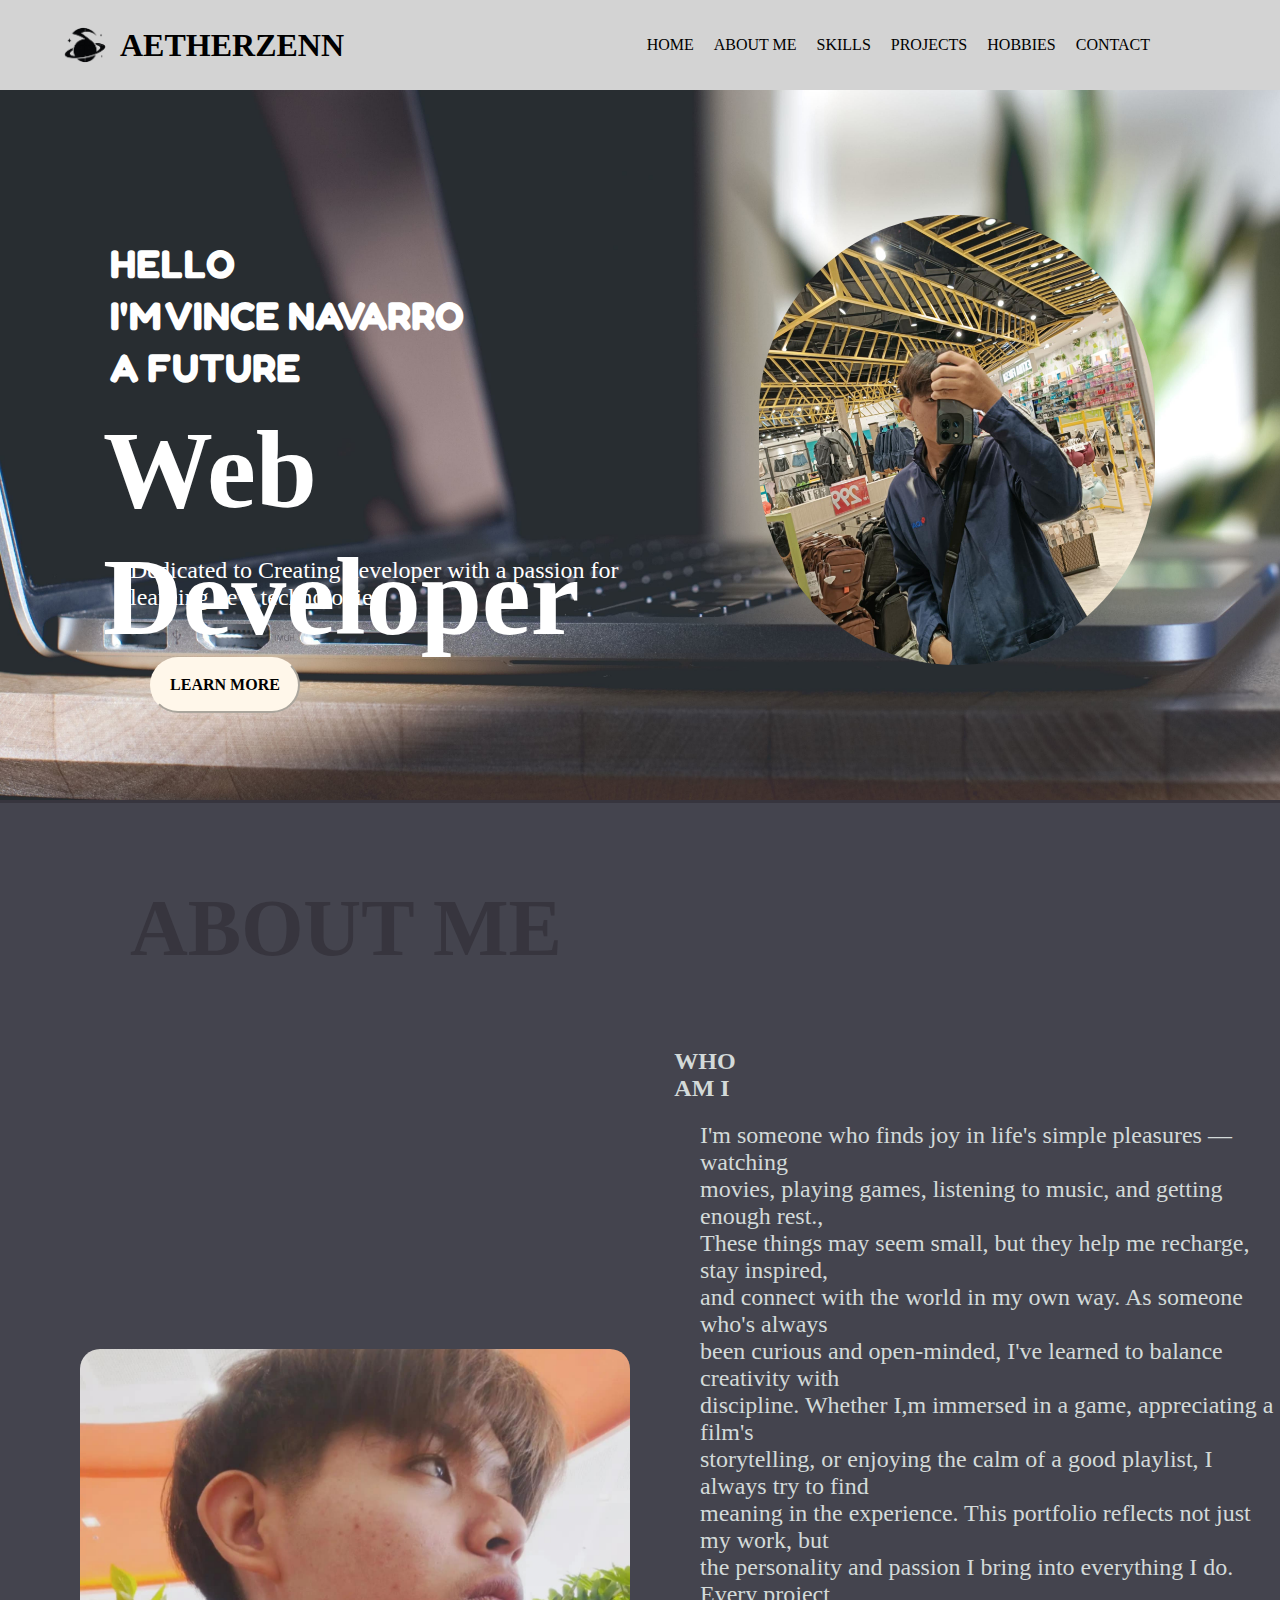
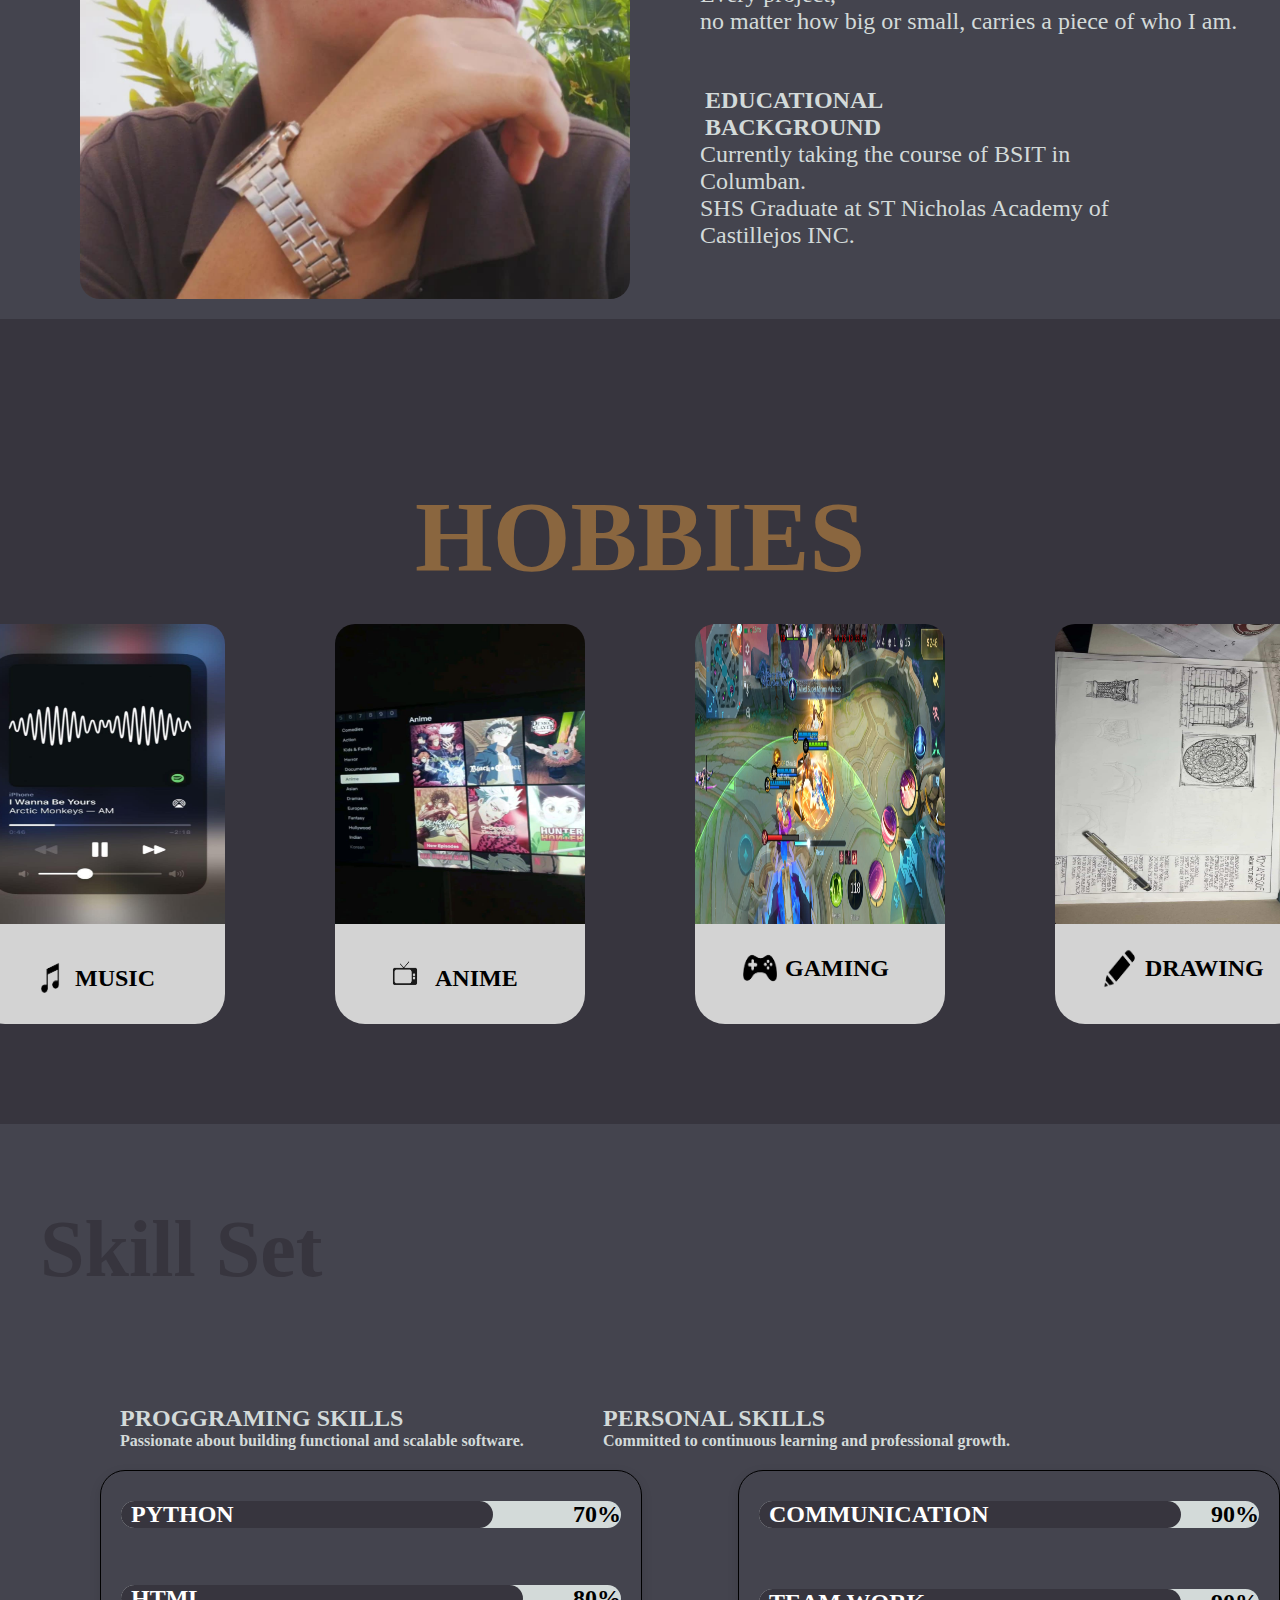
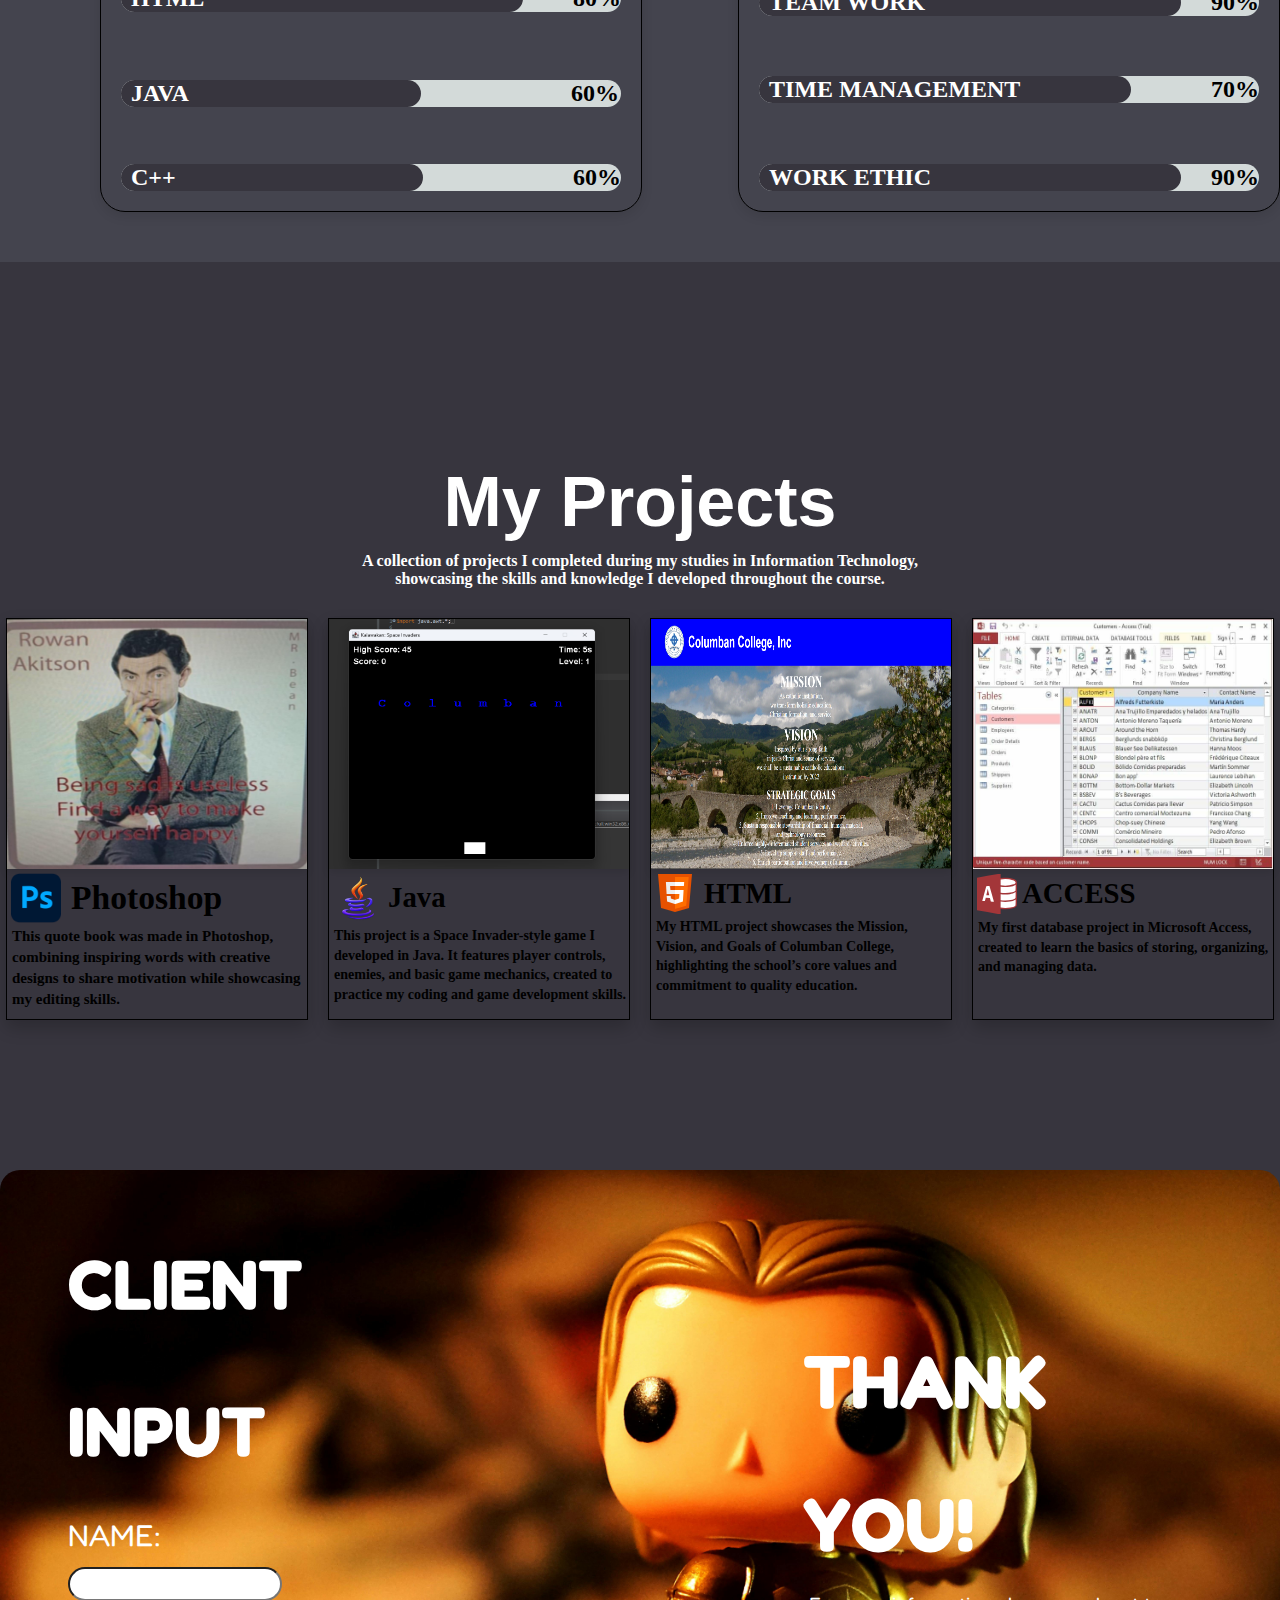
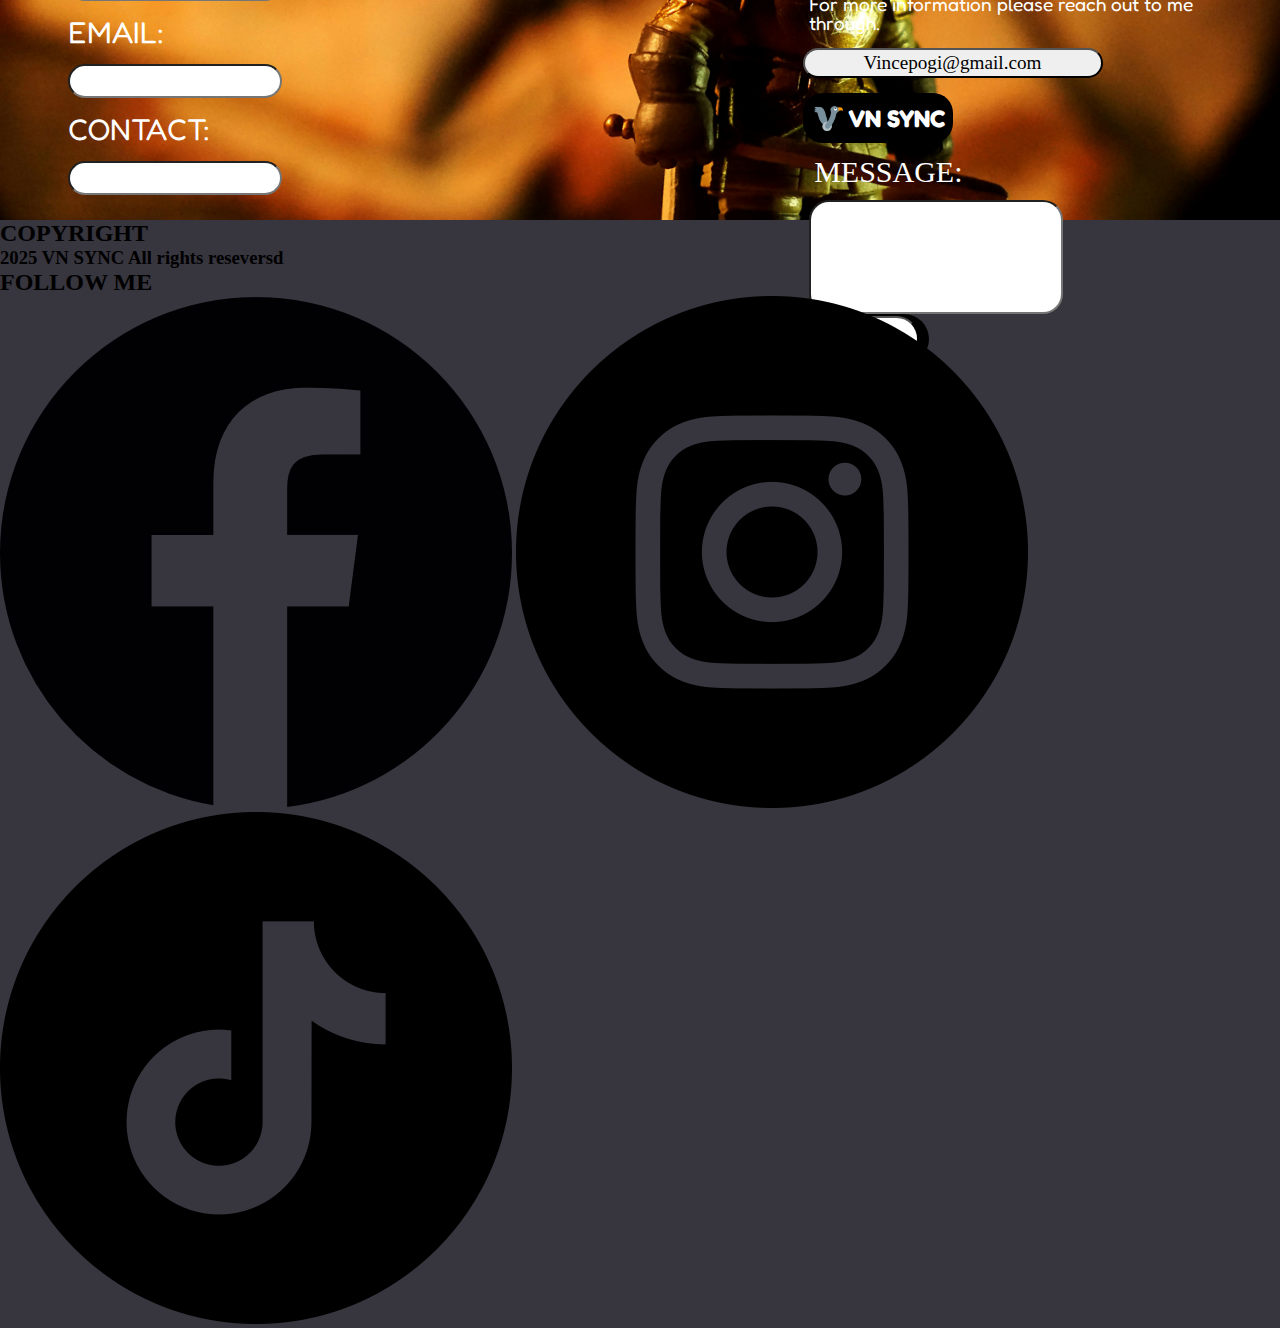
<file: index.html>
<!DOCTYPE html>
<html lang="en">
<head>
    <meta charset="UTF-8">
    <meta name="viewport" content="width=device-width, initial-scale=1.0">
    <title> My Portfolio</title>
</head>
<body>
    <link rel="preconnect" href="https://fonts.googleapis.com">
<link rel="preconnect" href="https://fonts.gstatic.com" crossorigin>
<link href="https://fonts.googleapis.com/css2?family=Fredoka:wght@300..700&display=swap" rel="stylesheet">
    <link rel="stylesheet" href="wbs.css">
    <header class="header">
        <div class="logo">
            <a href="#" class="logo"><img src="logo-Picsart-BackgroundRemover.jpg" alt="AETHERZENN"></a>
            <h1>AETHERZENN</h1>
        </div>
        <ul class="navigation">
                <li><a href="#home">HOME</a></li>
                <li><a href="#about">ABOUT ME</a></li>
                <li><a href="#Skills">SKILLS</a></li>
                <li><a href="#Project">PROJECTS</a></li>
                <li><a href="#Hobby">HOBBIES</a></li>
                <li><a href="#Contact">CONTACT</a></li>
        </ul>
    </header>
    <section class="hero" id="home">
        <div class="hero-text">
            <h2>HELLO<br>I'M VINCE NAVARRO<br>A FUTURE</h2>
            <h1>Web Developer</h1>
            <P>Dedicated to Creating developer with a passion for<br>learning new technologies</P>
            <button>LEARN MORE</button> 
        </div>
        <div class="hero-img"></div>
    </section>
    <section class="About" id="about">
       <div class="about">
        <h1>ABOUT ME</h1>
       </div>
       <div class="abtext">
        <h2>WHO AM I</h2>
        <p>I'm someone who finds joy in life's simple pleasures — watching <br>
            movies, playing games, listening to music, and getting enough rest.,<br>
            These things may seem small, but they help me recharge, stay inspired,<br>
            and connect with the world in my own way. As someone who's always <br>
            been curious and open-minded, I've learned to balance creativity with <br>
            discipline. Whether I,m immersed in a game, appreciating a film's <br>
            storytelling, or enjoying the calm of a good playlist, I always try to find <br>
            meaning in the experience. This portfolio reflects not just my work, but <br>
            the personality and passion I bring into everything I do. Every project, <br>
            no matter how big or small, carries a piece of who I am.</p>
       </div>
       <div class="abtext2">
        <h2>EDUCATIONAL BACKGROUND</h2>    
        <p>Currently taking the course of BSIT in Columban.<br>
        SHS Graduate at ST Nicholas Academy of Castillejos INC.</p>
       </div>
       <div class="about-img"></div>
    </section>
    <section class="Hobbies" id="Hobby">
        <h1 class="hh">HOBBIES</h1>
        <div class="hobs">
            <div class="hob1">
                <img src="hob1.jpg" width="250" height="300" alt="">
                <div class="pic1">
                    <img src="hob11.png" width="50" height="60" alt=""> 
                    <h2>MUSIC</h2>
                </div>
            </div>
            <div class="hob2">
                <img src="hob2.jpg" width="250" height="300" alt="">
                <div class="pic2">
                    <img src="hob22.png" width="60" height="70" alt="">
                    <h2>ANIME</h2>
                </div>
            </div>
            <div class="hob3">
                <img src="hob3.jpg" width="250" height="300" alt="">
                <div class="pic3">
                    <img src="hob33.png" width="50" height="60" alt="">
                    <h2>GAMING</h2>
                </div>
            </div>
            <div class="hob4">
                <img src="hob4.jpg" width="250" height="300" alt="">
                <div class="pic4">
                    <img src="hob44.png" width="50" height="60" alt="">
                    <h2>DRAWING</h2>
                </div>
            </div>
        </div>
    </section>
    <section class="Skills" id="Skills">
        <h1 class="ss1">Skill Set</h1>
        <div class="pp">
            <div class="pp1">
                <h2>PROGGRAMING SKILLS</h2>
                <p>Passionate about building functional and scalable software.</p>
            </div>
            <div class="pp2">
                 <h2>PERSONAL SKILLS</h2>
                 <p>Committed to continuous learning and professional growth.</p>
            </div>
        </div>      
        <div class="ss">
            <div class="skill">
            <div class="s1">
                <div class="s1s">
                    <h2>PYTHON</h2>
                </div>
                <h2>70%</h2>
            </div>
            <div class="s2">
                <div class="s2s">
                    <h2>HTML</h2>
                </div>
                <h2>80%</h2>
            </div>
            <div class="s3">
                <div class="s3s">
                    <h2>JAVA</h2>
                </div>
                <h2>60%</h2>
            </div>
            <div class="s4">
                <div class="s4s">
                    <h2>C++</h2>
                </div>
                 <h2>60%</h2>
            </div>
        </div>
        <div class="skill1">
            <div class="s5">
                <div class="s5s">
                    <h2>COMMUNICATION</h2>
                </div>
               <h2>90%</h2>
            </div>
            <div class="s6">
                <div class="s6s">
                    <h2>TEAM WORK</h2>
                </div>
               <h2>90%</h2>
            </div>
            <div class="s7">
                <div class="s7s">
                    <h2>TIME MANAGEMENT</h2>
                </div>
               <h2>70%</h2>
            </div>
            <div class="s8">
                <div class="s8s">
                    <h2>WORK ETHIC</h2>
                </div>
               <h2>90%</h2>
            </div>                  
        </div>
        </div>
    </section>
    <section class="PROJECTS" id="Project">
        <div class="prt">
            <h1>My Projects</h1>
            <p>A collection of projects I completed during my studies in Information Technology, <br> showcasing the skills and knowledge I developed throughout the course.</p>
        </div>
        <div class="pc">
            <div class="prc">
                <div class="prci">
                   <img src="photosps.jpg" alt="">
                </div>
                <div class="prcii">
                    <img src="photoshop.png" alt="Photoshop">
                    <h2>Photoshop</h2>
                </div>
                <p>This quote book was made in Photoshop, combining inspiring words with creative designs to share motivation while showcasing my editing skills.</p>
            </div>
            <div class="prc2">
                <div class="prci2">
                    <img src="space.png" alt="">
                </div>
                <div class="prcii2">
                    <img src="javaa.png" alt="Java">
                    <h2>Java</h2>
                </div>
                <p>This project is a Space Invader-style game I developed in Java. It features player controls, enemies, and basic game mechanics, created to practice my coding and game development skills.</p>
            </div>
            <div class="prc3">
                <div class="prci3">
                    <img src="msv.png" alt="">
                </div>
                <div class="prcii3">
                    <img src="htmll.png" alt="html">
                    <h2>HTML</h2>
                </div>
                <p>My HTML project showcases the Mission, Vision, and Goals of Columban College, highlighting the school’s core values and commitment to quality education.</p>
            </div>
            <div class="prc4">
                <div class="prci4">
                    <img src="access.jpg" alt="access">
                </div>
                <div class="prcii4">
                    <img src="accss.svg" alt="logo">
                    <h2>ACCESS</h2>
                </div>
                <p>My first database project in Microsoft Access, created to learn the basics of storing, organizing, and managing data.</p>
            </div>
        </div>
    </section>
    <section class="contact" id="Contact">
        <div class="l">
            <div class="ls">
            <h1 class="l1">CLIENT INPUT</h1>
            <label for="Name">NAME:</label>
            <input type="text" name="Name" id="Name">
            <label for="Email">EMAIL:</label>
            <input type="email" name="email" id="email">
            <label for="Contact">CONTACT:</label>         
            <input type="number" name="number" id="number">
        </div>
        <div class="ls2">
            <h1>THANK YOU!</h1>
            <p>For more information please reach out to me <br> through.</p>
            <button class="v">Vincepogi@gmail.com</button>
            <div class="l2">
                <img src="l2.png" alt="">
                <h2>VN SYNC</h2>
            </div>
            <label for="Message">MESSAGE:</label>
            <div class="pogi">
                <input type="text" name="Message" id="Message">
                <div class="l3">
                    <button class="l3">SUBMIT</button>
                </div>
            </div>
        </div>
    </div>
    </section>
    <section class="footer">
        <div class="CPR">
            <h2>COPYRIGHT</h2>
            <h3 class="cpr1">2025 VN SYNC All rights reseversd</h3>
        </div>
        <div class="CPR2">
            <h2>FOLLOW ME</h2>
            <div class="fimg">
                 <img src="faceb.png" alt="Facebook">
                 <img src= "Igg.png" alt="Instagram">
                 <img src="TTk.png" alt="Tiktok">
            </div>
        </div>
    </section>
</body>
</html>
</file>
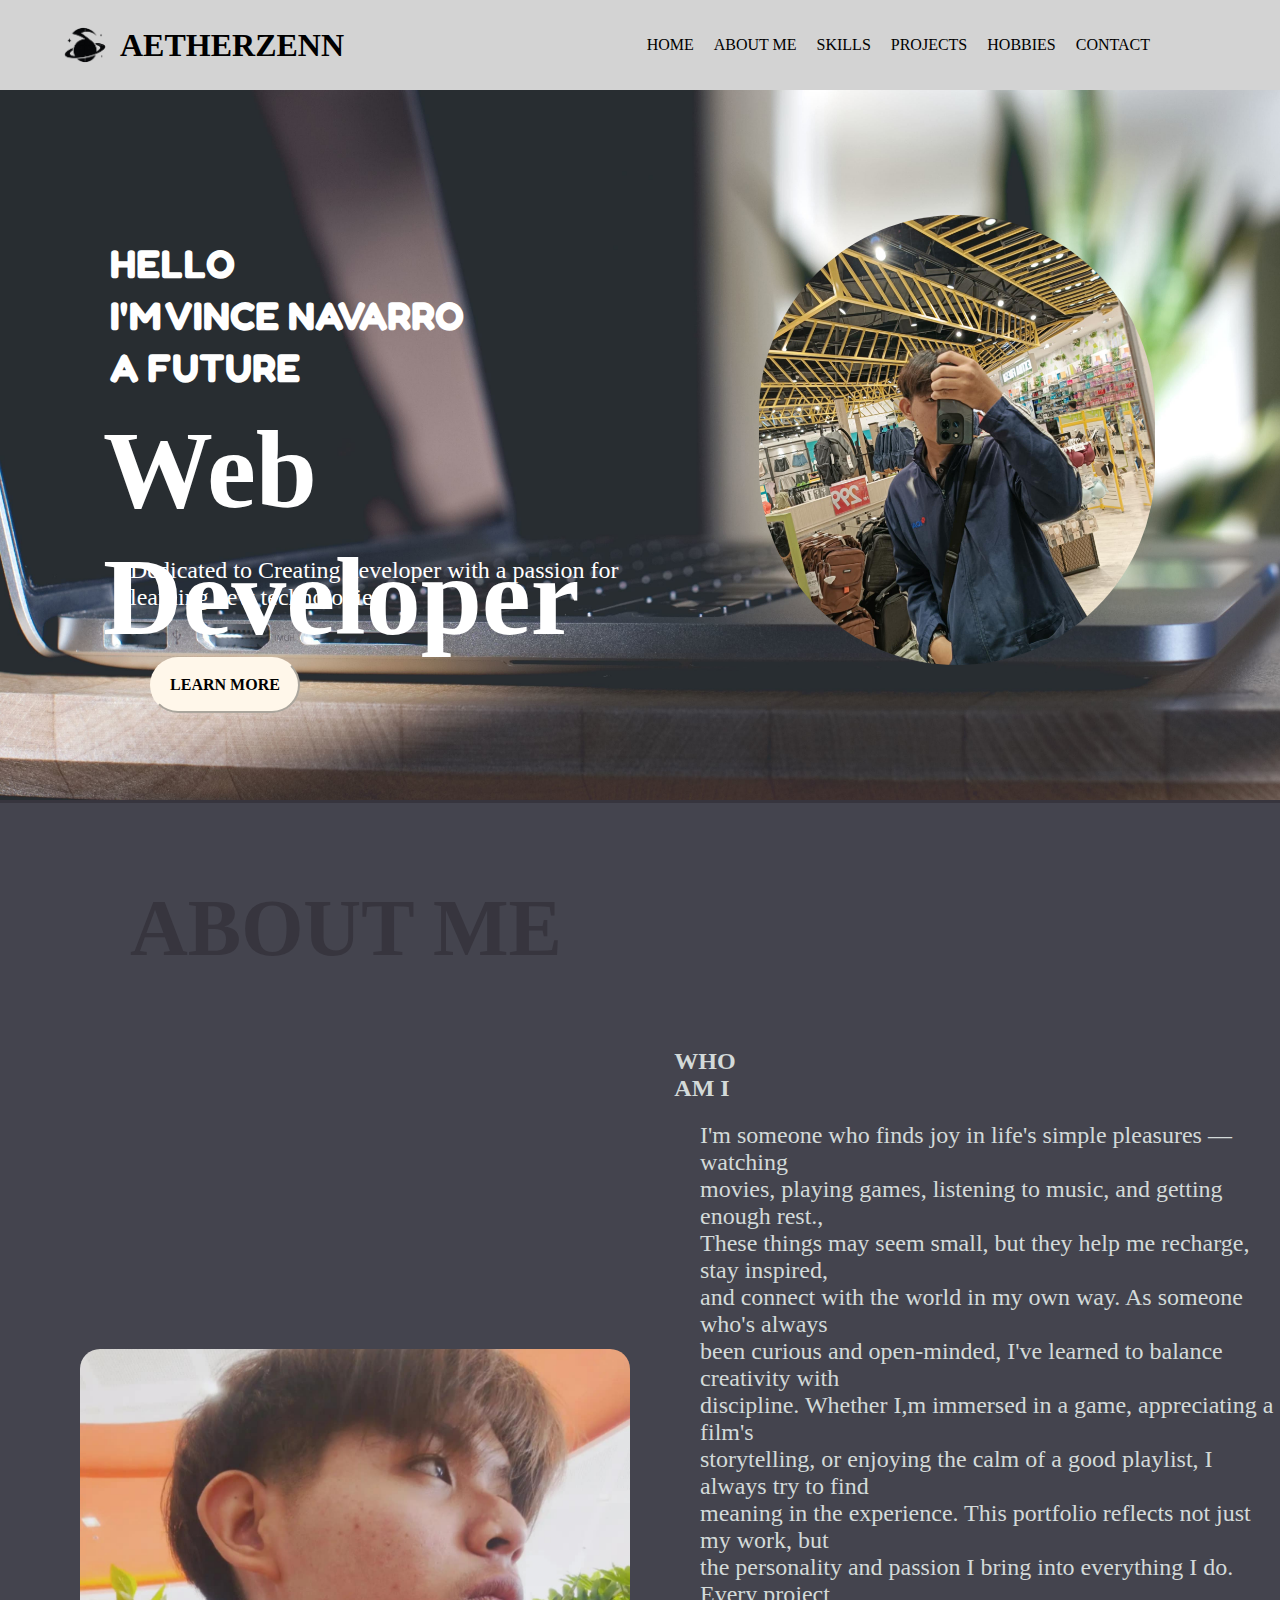
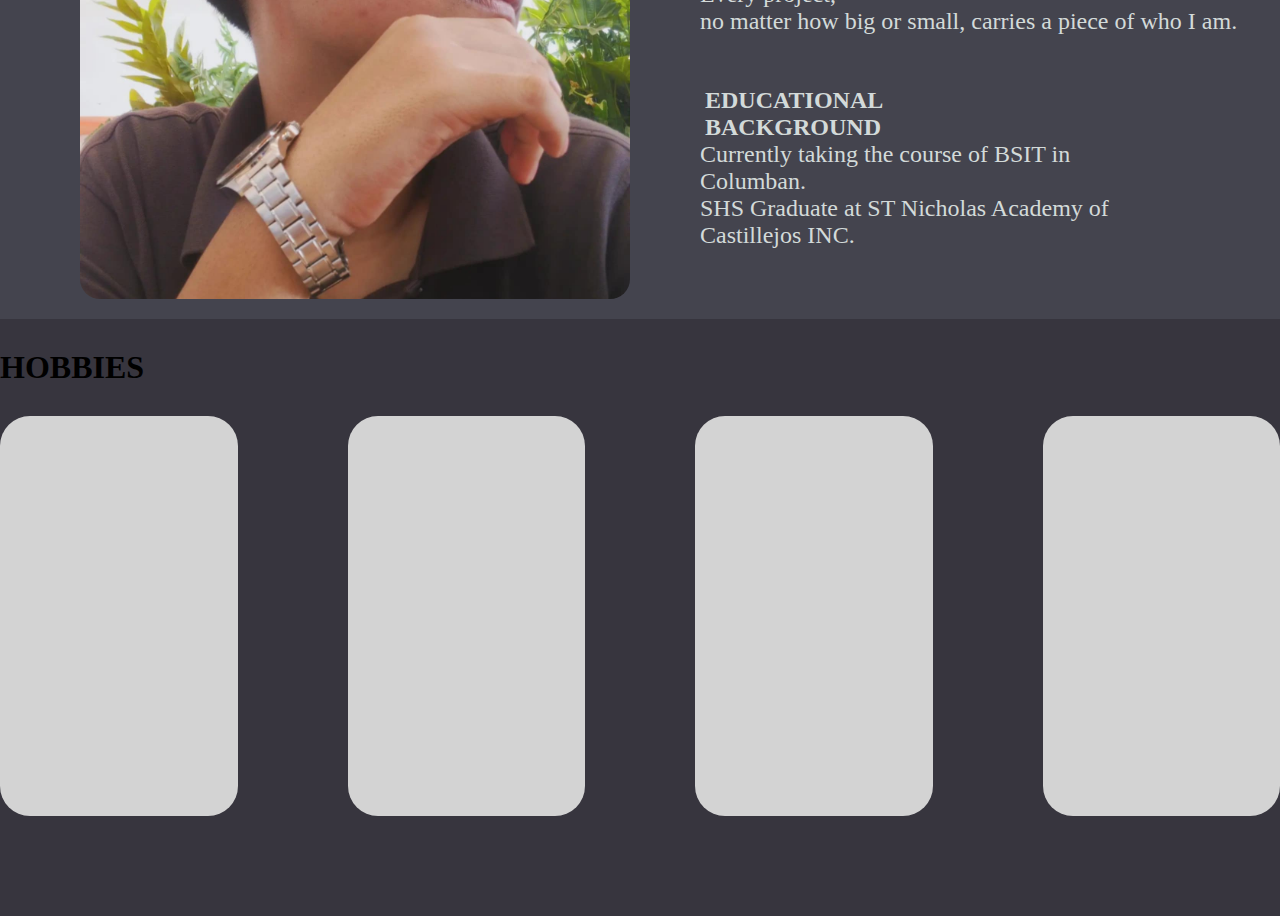
<file: wbs.html>
<!DOCTYPE html>
<html lang="en">
<head>
    <meta charset="UTF-8">
    <meta name="viewport" content="width=device-width, initial-scale=1.0">
    <title>Portfolio</title>
</head>
<body>
    <link rel="preconnect" href="https://fonts.googleapis.com">
<link rel="preconnect" href="https://fonts.gstatic.com" crossorigin>
<link href="https://fonts.googleapis.com/css2?family=Fredoka:wght@300..700&display=swap" rel="stylesheet">
    <link rel="stylesheet" href="wbs.css">
    <header class="header">
        <div class="logo">
            <a href="#" class="logo"><img src="logo-Picsart-BackgroundRemover.jpg" alt="AETHERZENN"></a>
            <h1>AETHERZENN</h1>
        </div>
        <ul class="navigation">
                <li><a href="#home">HOME</a></li>
                <li><a href="#about">ABOUT ME</a></li>
                <li><a href="Skills">SKILLS</a></li>
                <li><a href="Project">PROJECTS</a></li>
                <li><a href="#Hobby">HOBBIES</a></li>
                <li><a href="Contact">CONTACT</a></li>
        </ul>
    </header>
    <section class="hero" id="home">
        <div class="hero-text">
            <h2>HELLO<br>I'M VINCE NAVARRO<br>A FUTURE</h2>
            <h1>Web Developer</h1>
            <P>Dedicated to Creating developer with a passion for<br>learning new technologies</P>
            <button>LEARN MORE</button>
        </div>
        <div class="hero-img"></div>
    </section>
    <section class="About" id="about">
       <div class="about">
        <h1>ABOUT ME</h1>
       </div>
       <div class="abtext">
        <h2>WHO AM I</h2>
        <p>I'm someone who finds joy in life's simple pleasures — watching <br>
            movies, playing games, listening to music, and getting enough rest.,<br>
            These things may seem small, but they help me recharge, stay inspired,<br>
            and connect with the world in my own way. As someone who's always <br>
            been curious and open-minded, I've learned to balance creativity with <br>
            discipline. Whether I,m immersed in a game, appreciating a film's <br>
            storytelling, or enjoying the calm of a good playlist, I always try to find <br>
            meaning in the experience. This portfolio reflects not just my work, but <br>
            the personality and passion I bring into everything I do. Every project, <br>
            no matter how big or small, carries a piece of who I am.</p>
       </div>
       <div class="abtext2">
        <h2>EDUCATIONAL BACKGROUND</h2>    
        <p>Currently taking the course of BSIT in Columban.<br>
        SHS Graduate at ST Nicholas Academy of Castillejos INC.</p>
       </div>
       <div class="about-img"></div>
    </section>
    <section class="Hobbies" id="Hobby">
        <h1>HOBBIES</h1>
        <div class="hobs">
            <div class="hob1"></div>
            <div class="hob2"></div>
            <div class="hob3"></div>
            <div class="hob4"></div>
        </div>
    </section>
</body>
</html>
</file>
<file: wbs.css>
*{
    margin: 0%;
    padding: 0%;   
}
body{
    background-color: #37353E;
    margin: 0;
    padding: 0;
}
.header{
    background-color: lightgrey;
    display: flex;
    align-items: center;
    padding: 10px;
    justify-content: space-between;
    position: fixed;
    width: 100%;
    max-height: 100%;
}
.logo img{
    width: 70px;
    height: 70px;
    margin-left: 40px;    
}
.logo{
    gap: -2%;
    align-items: center;
    display: flex;
    font-family: "Archivo Black";
}
.navigation{
    font-family: "Roboto";
    display: flex;
    margin-right: 140px;
    align-items: center;
    gap: 20px;
    list-style: none;
    align-items: end;
}
.navigation a{
    text-decoration: none;
    color: black;
}
li:hover{
    transform: translateY(-3px);
    color: white;
    font-weight: bolder;
}
.hero{
    background-image: url(HErooo.jpg);
    background-size: cover;
    background-position: center;
    display: flex;
    justify-content: space-between;
    align-items: center; 
    height: 800px; 
}
.hero-text h2{
    height: 70px;
    margin-top: 90px;
    margin-left: 50px;
    line-height: 130%;
    padding: 60px;
    color: white;
    font-family: "Fredoka";
    font-size: 40px;    
}
.hero-text h1{
    margin-left: 63px;
    height: 50px;
    padding: 40px;
    color: white;
    font-family: "League Spartan";
    font-size: 110px;
}
.hero-text p{
    height: 40px;
    margin-left: 70px;
    padding: 60px;
    color: white;
    font-family: "League Spartan";
    font-size: x-large;
}
.hero-text button{
    font-family: "Archivo Black";
    font-size: medium;
    font-weight: bolder;
    border-radius: 150px;
    border-color: #FFF7EA;
    margin-left: 150px;
    padding: 17px;
    height: -10px;
    width: 150px;
    background-color: #FFF7EA;
    color: black;
}
.hero-img{
    background-image: url(hero\ pic.jpg);
    background-size: cover;
    background-repeat: no-repeat; 
    background-position: right;
    margin-top: 80px;
    margin-right: 125px;
    border-radius: 350px;
    width: 450px;
    height: 450px;
}
.About{
    background-color: #44444E;
    padding-bottom: 20px;
}
.about{
    display: flex;
    color: #37353E ;
    font-family: "Old Standard TT";
    font-weight: bolder;
    margin-top: 3px;
    margin-bottom: 15px;
    margin-left: 20px;
    font-size: 40px;
    padding-left: 110px;
    padding-top: 80px;
    padding-bottom: 20px;
    height: 30px;  
}
.abtext{
    display: flex;
    flex-direction: column;
    justify-content: center;
    align-items: center;  
    padding-top: 100px;
    padding-left: 700px;
}
.abtext2{
    display: flex;
    flex-direction: column;
    justify-content: center;
    align-items: center;  
    padding-top: 100px;
    padding-left: 700px;
}
.abtext2 h2{
    border-radius:20px ;
    margin-right: 330px;
    margin-top: -50px;
    padding-top: 2px;
    padding-left: 5px;
    padding-right: 5px;
    color: #D3DAD9;
    font-size: x-large;
    font-family: "Rubik";
}
.abtext h2{
    padding-left: 0px;
    border-radius:20px ;
    margin-right: 570px;
    color: #D3DAD9;
    font-size: x-large;
    font-family: "Rubik";
}
.abtext p{
    padding-top: 20px;
    color: #D3DAD9;
    font-size: x-large;
    font-family: "Rubik";
    font-weight: lighter;
    font-weight: normal;
}
.abtext2 p{
    display: flex;
    align-items: center;
    padding-right: 120px;
    color: #D3DAD9;
    font-size: x-large;
    font-family: "Rubik";
    font-weight: lighter;
    font-weight: normal;
}
.about-img{
    background-image: url(me.jpg);
    background-size: cover;
    background-repeat: no-repeat;
    background-position: left;
    margin-top: -500px;
    margin-left: 80px;
    width: 550px;
    height: 550px;
    border-radius: 20px;
}
.Hobbies{
    padding-top: 30px;
}
.hh{
    display: flex;
    justify-content: center;
    align-items: center;
    font-size: 100px;
    margin-top: 130px;
    color: #8a663f;
}
.hobs{
    margin-top: -170px;
    height: 700px;
    display: flex;
    align-items: center;
    justify-content: center;
    gap: 110px;
}
.hob1{
    background-color: lightgrey;
    margin-top: 100px;
    border-radius: 30px;
    width: 250px;
    height: 400px;
}
.hob1:hover{
    transform: translateY(-10px);
    box-shadow: -1px -1px 64px 0px rgba(66,91,74,0.46);
-webkit-box-shadow: -1px -1px 64px 0px rgba(66,91,74,0.46);
-moz-box-shadow: -1px -1px 64px 0px rgba(66,91,74,0.46);
}
.hob1 img{
    border-top-left-radius: 20px;
    border-top-right-radius: 20px;
}
.pic1{
    margin-left: 30px;
    display: flex;
    align-items: center;
    padding: 20px;
}
.hob2{
    background-color: lightgray;
    margin-top: 100px;
    border-radius: 30px;
    width: 250px;
    height: 400px;
}
.hob2:hover{
    transform: translateY(-10px);
    box-shadow: -1px -1px 64px 0px rgba(66,91,74,0.46);
-webkit-box-shadow: -1px -1px 64px 0px rgba(66,91,74,0.46);
-moz-box-shadow: -1px -1px 64px 0px rgba(66,91,74,0.46);
}
.hob2 img{
    border-top-left-radius: 20px;
    border-top-right-radius: 20px;
}
.pic2{
    margin-left: 30px;
    display: flex;
    align-items: center;
    padding: 10px;
}
.pic2 img{
    margin-bottom: 10px;
}
.hob3{
    background-color: lightgrey;
    margin-top: 100px;
    border-radius: 30px;
    width: 250px;
    height: 400px;
}
.hob3:hover{
    transform: translateY(-10px);
    box-shadow: -1px -1px 64px 0px rgba(66,91,74,0.46);
-webkit-box-shadow: -1px -1px 64px 0px rgba(66,91,74,0.46);
-moz-box-shadow: -1px -1px 64px 0px rgba(66,91,74,0.46);
}
.hob3 img{
    background-size: contain;
    zoom: -20;
    border-top-left-radius: 20px;
    border-top-right-radius: 20px;
}
.pic3{
    margin-left: 30px;
    display: flex;
    align-items: center;
    padding: 10px;
}
.hob4{
    background-color:  lightgray;
    margin-top: 100px;
    border-radius: 30px;
    width: 250px;
    height: 400px;
}
.hob4:hover{
    transform: translateY(-10px);
    box-shadow: -1px -1px 64px 0px rgba(66,91,74,0.46);
-webkit-box-shadow: -1px -1px 64px 0px rgba(66,91,74,0.46);
-moz-box-shadow: -1px -1px 64px 0px rgba(66,91,74,0.46);
}
.hob4 img{
    border-top-left-radius: 20px;
    border-top-right-radius: 20px;
}
.pic4{
    margin-left: 30px;
    display: flex;
    align-items: center;
    padding: 10px;
}
.Skills{
    padding-top: 30px;
    padding-bottom: 50px;
    background-color: #44444E;
}
.ss{
    max-width: 1366px;
    max-height: 768px;
    width: 100%;
    height: 100%;
    flex-direction: row;
    align-items: center;
    justify-content: space-between;
    display: flex;
}
.ss1{
    justify-content: start;
    display: flex;
    margin-top: 50px;
    margin-bottom: 110px;
    margin-left: 40px;
    align-items: center;
    font-size: 80px;
    color: #37353E;
    font-family: "Old Standard TT";
    font-weight: bolder;
}
.pp{
    display: flex;
    align-items: center;
    flex-direction: row;
    justify-content: space-between;
    font-weight: bolder;
}
.pp1{
    margin-left: 120px; 
    color: #D3DAD9;
}
.pp2{
    margin-right: 270px;
    color: #D3DAD9;
}
.skill{
    margin-top: 20px;
    margin-left: 100px;
    justify-content: space-between;
    background:   #44444E;
    border: 1px solid black;
  border-radius: 25px;
  padding: 20px;
  height: 300px;
  width: 500px;
  box-shadow: 0 4px 12px rgba(0,0,0,0.1);
  transition: transform 0.3 ease;
  display: flex;
  align-items: center;
  flex-direction: column;
  transition: 0.3s ease-in-out;
}
.skill:hover{
    transform: translateY(-15px);
    box-shadow: 0px 2px 59px -15px rgba(162,162,162,0.75);
-webkit-box-shadow: 0px 2px 59px -15px rgba(162,162,162,0.75);
-moz-box-shadow: 0px 2px 59px -15px rgba(162,162,162,0.75);
}
.skill1{
    margin-top: 20px;
    justify-content: space-between;
    background:  #44444E;
    border: 1px solid black;
  border-radius: 25px;
  padding: 20px;
  height: 300px;
  width: 500px;
  box-shadow: 0 4px 12px rgba(0,0,0,0.1);
  transition: transform 0.3 ease;
  display: flex;
  align-items: center;
  flex-direction: column;
  transition: 0.3s ease-in-out;
}
.skill1:hover{
    transform: translateY(-15px);
   box-shadow: 0px 2px 59px -15px rgba(162,162,162,0.75);
-webkit-box-shadow: 0px 2px 59px -15px rgba(162,162,162,0.75);
-moz-box-shadow: 0px 2px 59px -15px rgba(162,162,162,0.75);
}
.s1{
    display: flex;
    background-color: #D3DAD9;
    width: 100%;
    gap: 80px;
    margin-top: 10px;
    border-radius: 20px;
}
.s1:hover{
    transform: translateY(-10px);
    box-shadow: -1px -1px 64px 0px rgba(66,91,74,0.46);
-webkit-box-shadow: -1px -1px 64px 0px rgba(66,91,74,0.46);
-moz-box-shadow: -1px -1px 64px 0px rgba(66,91,74,0.46);
}
.s1s{
    background-color: #37353E;
    border-radius: 20px;
    width: 80%;
}
.s1s h2{
    margin-left: 10px;
    color: white;
    font-weight: bold;
}
.s2{
    margin-top: 10px;
    display: flex;
    background-color: #D3DAD9;
    width: 100%;
    gap: 10%;
    border-radius: 20px;
}
.s2s{
    background-color: #37353E;
    border-radius: 20px;
    width: 100%;
}
.s2:hover{
    transform: translateY(-10px);
    box-shadow: -1px -1px 64px 0px rgba(66,91,74,0.46);
-webkit-box-shadow: -1px -1px 64px 0px rgba(66,91,74,0.46);
-moz-box-shadow: -1px -1px 64px 0px rgba(66,91,74,0.46);
}
.s2s h2{
    margin-left: 10px;
    color: white;
    font-weight: bold;
}
.s3{
    margin-top: 20px;
    display: flex;
    background-color: #D3DAD9;
    width: 100%;
    gap: 30%;
    border-radius: 20px;
}
.s3:hover{
    transform: translateY(-10px);
    box-shadow: -1px -1px 64px 0px rgba(66,91,74,0.46);
-webkit-box-shadow: -1px -1px 64px 0px rgba(66,91,74,0.46);
-moz-box-shadow: -1px -1px 64px 0px rgba(66,91,74,0.46);
}
.s3s{
    background-color: #37353E;
    border-radius: 20px;
    width: 60%;
}
.s3s h2{
    margin-left: 10px;
    color: white;
    font-weight: bold;
}
.s4{
    margin-top: 10px;
    display: flex;
    background-color: #D3DAD9;
    width: 100%;
    gap: 30%;
    border-radius: 20px;
}
.s4:hover{
    transform: translateY(-10px);
    box-shadow: -1px -1px 64px 0px rgba(66,91,74,0.46);
-webkit-box-shadow: -1px -1px 64px 0px rgba(66,91,74,0.46);
-moz-box-shadow: -1px -1px 64px 0px rgba(66,91,74,0.46);
}
.s4s{
    background-color: #37353E;
    border-radius: 20px;
    width: 80%;
}
.s4s h2{
    margin-left: 10px;
    color: white;
    font-weight: bold;
}
.s5{
    display: flex;
    background-color: #D3DAD9;
    width: 100%;
    gap: 30px;
    margin-top: 10px;
    border-radius: 20px;
}
.s5:hover{
    transform: translateY(-10px);
    box-shadow: -1px -1px 64px 0px rgba(66,91,74,0.46);
-webkit-box-shadow: -1px -1px 64px 0px rgba(66,91,74,0.46);
-moz-box-shadow: -1px -1px 64px 0px rgba(66,91,74,0.46);
}
.s5s{
    background-color: #37353E;
    border-radius: 20px;
    width: 90%;
}
.s5s h2{
    margin-left: 10px;
    color: white;
    font-weight: bold;
}
.s6{
    display: flex;
    background-color: #D3DAD9 ;
    width: 100%;
    gap: 30px;
    margin-top: 10px;
    border-radius: 20px;
}
.s6:hover{
    transform: translateY(-10px);
    box-shadow: -1px -1px 64px 0px rgba(66,91,74,0.46);
-webkit-box-shadow: -1px -1px 64px 0px rgba(66,91,74,0.46);
-moz-box-shadow: -1px -1px 64px 0px rgba(66,91,74,0.46);
}
.s6s{
    background-color: #37353E;
    border-radius: 20px;
    width: 90%;
}
.s6s h2{
    margin-left: 10px;
    color: white;
    font-weight: bold;
}
.s7{
    display: flex;
    background-color: #D3DAD9 ;
    width: 100%;
    gap: 80px;
    margin-top: 10px;
    border-radius: 20px;
}
.s7:hover{
    transform: translateY(-10px);
    box-shadow: -1px -1px 64px 0px rgba(66,91,74,0.46);
-webkit-box-shadow: -1px -1px 64px 0px rgba(66,91,74,0.46);
-moz-box-shadow: -1px -1px 64px 0px rgba(66,91,74,0.46);
}
.s7s{
    background-color: #37353E;
    border-radius: 20px;
    width: 80%;
}
.s7s h2{
    margin-left: 10px;
    color: white;
    font-weight: bold;
   
}
.s8{
    display: flex;
    background-color: #D3DAD9;
    width: 100%;
    gap: 30px;
    margin-top: 10px;
    border-radius: 20px;
}
.s8:hover{
    transform: translateY(-10px);
    box-shadow: -1px -1px 64px 0px rgba(66,91,74,0.46);
-webkit-box-shadow: -1px -1px 64px 0px rgba(66,91,74,0.46);
-moz-box-shadow: -1px -1px 64px 0px rgba(66,91,74,0.46);
}
.s8s{
    background-color: #37353E;
    border-radius: 20px;
    width: 90%;
}
.s8s h2{
    margin-left: 10px;
    color: white;
    font-weight: bold;
}
.PROJECTS{
    padding-bottom: 150px;
}
.prt{
    color: white;
    font-weight: bolder;
    margin-top: 200px;
    text-align: center;
}
.prt h1{
    font-size: 70px;
    margin-bottom: 10px;
    margin-top: 10px;
     font-family: "League Spartan", sans-serif;
}
.pc{
    margin-top: 30px;
    display: flex;
    justify-content: center;
    gap: 20px;
}
.prc{
    border: 1px solid black;
    height: 400px;
    width: 300px;
    box-shadow: 0 8px 16px rgba(0,0,0,0.2);
}
.prc p{
    margin-left: 5px;
    font-weight: bold;
    font-size: 15px;
    text-align: left;
    font-size: 15px;
   font-family: "Roboto Condensed";
   line-height: 1.4;
}
.prci{
    display: flex;
    object-fit: contain;
    margin-right: 200px;
    height: 250px;
    width: 300px;
    box-shadow: 0 4px 8px rgba(0, 0, 0, 0.1);
}
.prci img{ 
    outline: none;
    border: none;
    width: 300px;
    height: 250px;
}
.prcii{
    display: flex;
   justify-content: space-between;
   align-items: center;
   font-size: 1.4em; 
   font-weight: 700 bold;
   margin-right: 150px;
   gap: 10px;
}    
.prcii img{
    margin-top: 4px;
    margin-left: 4px;
    margin-bottom: 3px;
    height: 50px;
    width: 50px;
}
.prc:hover{
    background-color: 555555;
    transform: translateY(-5px);
    text-decoration: solid;
    transition: 0.3s ease-in-out;
    box-shadow: 0px 2px 59px -15px rgba(162,162,162,0.75);
-webkit-box-shadow: 0px 2px 59px -15px rgba(162,162,162,0.75);
-moz-box-shadow: 0px 2px 59px -15px rgba(162,162,162,0.75);
    color: white;
}
.prc2{
    border: 1px solid black;
    height: 400px;
    width: 300px;
    box-shadow: 0 8px 16px rgba(0,0,0,0.2);
}
.prci2{
    display: flex;
    object-fit: contain;
    margin-right: 200px;
    height: 250px;
    width: 300px;
    box-shadow: 0 4px 8px rgba(0, 0, 0, 0.1);
}
.prci2 img{
     outline: none;
    border: none;
    width: 300px;
    height: 250px;
}
.prcii2{
    display: flex;
    white-space: nowrap;
   align-items: center;
   font-size: larger; 
   font-weight: 700 bold;
   margin-right: 120px;
   gap: 5px;
}    
.prcii2 img{
    margin-top: 4px;
    margin-left: 4px;
    margin-bottom: 3px;
    height: 50px;
    width: 50px;
}
.prc2 p{
    margin-left: 5px;
    font-weight: bold;
    font-size: 14px;
    text-align: left;
   font-family: "Roboto Condensed";
   line-height: 1.4;
}
.prc2:hover{
    background-color: 555555;
    transform: translateY(-5px);
    text-decoration: solid;
    transition: 0.3s ease-in-out;
    box-shadow: 0px 2px 59px -15px rgba(162,162,162,0.75);
-webkit-box-shadow: 0px 2px 59px -15px rgba(162,162,162,0.75);
-moz-box-shadow: 0px 2px 59px -15px rgba(162,162,162,0.75);
    color: white;
}
.prc3{
    border: 1px solid black;
    height: 400px;
    width: 300px;
    box-shadow: 0 8px 16px rgba(0,0,0,0.2);
}
.prci3{
    display: flex;
    object-fit: contain;
    margin-right: 200px;
    height: 250px;
    width: 300px;
    box-shadow: 0 4px 8px rgba(0, 0, 0, 0.1);
}
.prci3 img{
     outline: none;
    border: none;
    width: 300px;
    height: 250px;
}
.prcii3{
    display: flex;
    white-space: nowrap;
   align-items: center;
   font-size: larger; 
   font-weight: 700 bold;
   margin-right: 120px;
   gap: 5px;
}    
.prc3 p{
    margin-left: 5px;
    font-weight: bold;
    font-size: 14px;
    text-align: left;
   font-family: "Roboto Condensed";
   line-height: 1.4;
}
.prc3:hover{
    background-color: 555555;
    transform: translateY(-5px);
    text-decoration: solid;
    transition: 0.3s ease-in-out;
    box-shadow: 0px 2px 59px -15px rgba(162,162,162,0.75);
-webkit-box-shadow: 0px 2px 59px -15px rgba(162,162,162,0.75);
-moz-box-shadow: 0px 2px 59px -15px rgba(162,162,162,0.75);
    color: white;
}
.prc4{
    border: 1px solid black;
    height: 400px;
    width: 300px;
    box-shadow: 0 8px 16px rgba(0,0,0,0.2);
}
.prci4{
    display: flex;
    object-fit: contain;
    margin-right: 200px;
    height: 250px;
    width: 300px;
    box-shadow: 0 4px 8px rgba(0, 0, 0, 0.1);
}
.prci4 img{
     outline: none;
    border: none;
    width: 300px;
    height: 250px;
}
.prcii4{
    display: flex;
    white-space: nowrap;
   align-items: center;
   font-size: larger; 
   font-weight: 700 bold;
   margin-right: 120px;
   gap: 5px;
}   
.prcii4 img{
    margin-top: 5px;
    margin-bottom: 4px;
    margin-left: 4px;
    width: 40px;
    height: 40px;
} 
.prc4 p{
    margin-left: 5px;
    font-weight: bold;
    font-size: 14px;
    text-align: left;
   font-family: "Roboto Condensed";
   line-height: 1.4;
}
.prc4:hover{
    background-color: 555555;
    transform: translateY(-5px);
    text-decoration: solid;
    transition: 0.3s ease-in-out;
    box-shadow: 0px 2px 59px -15px rgba(162,162,162,0.75);
-webkit-box-shadow: 0px 2px 59px -15px rgba(162,162,162,0.75);
-moz-box-shadow: 0px 2px 59px -15px rgba(162,162,162,0.75);
    color: white;
}
.contact{
    background-image: url(lss.jpg);
    background-size: cover;
    background-repeat: no-repeat;
    background-position: center;  
    border-top-right-radius: 20px;
    border-top-left-radius: 20px;
    height: 650px;
    width: 100%;
    flex-direction: row;
}
.l{
    display: flex;
    flex-direction: row;
    color: white;
    justify-content: center;
    gap: 500px;
}
.ls{
    display: flex;
    flex-direction: column;
    margin-left: 70px;
    padding-top: 40px;
    line-height: 2.1;
    color: white;
    font-family: "Fredoka";
}
.ls h2{
    font-size: 30px; 
    font-family: "Lato";
}
.l1{
    font-size: 70px;
}
.ls label{
     font-family: "Fredoka";
     font-size: 30px;
}
.ls input{
    width: 210px;
    height: 30px;
    border-radius: 20px;
}
.ls2{
    line-height: 1.9;
    color: white;
    display: flex;
    flex-direction: column;   
    font-family: "Fredoka";
    align-items: end;
    margin-top: 140px;
    margin-right: 50px;
}
.ls2 h1{
    font-size: 75px;
    font-family: "Fredoka";
}
.ls2 p{
    line-height: 1;
    margin-right: 40px;
    margin-bottom: 15px;
    font-family: "Fredoka";
    font-size: larger;
}
.v{
    font-size: larger;
    font-family: "Roboto";
    margin-right: 130px;
    border-radius: 20px;
    width: 300px;
    height: 30px;
}
.l2{
    align-items: center;
    display: flex;
    object-fit: contain;
    background-color: black;
    flex-direction: row;
    gap: 5px;
    margin-top: 15px;
    
    margin-right: 280px;
    border-radius: 20px;
    width: 150px;
    height: 50px;
}
.l2 img{
    margin-left: 10px;
    height: 30px;
    width: 30px;
}
.ls2 label{
    font-size: 30px; 
    margin-right: 270px;
    font-family: "Lato";
}
.ls2 input{
    white-space: nowrap;
    margin-right: 170px;
    border-radius: 20px;
    height: 110px;
    width: 250px;
}
.l3 button ,input{
    flex-direction: row;

}
.l3{
    display: flex;
    justify-content: center;
    background-color: black;
    border-radius: 30px;
    width: 120px;
    height: 50px;
}
.l3 button{
    align-items: center;
    background-color: white;
    color: black;
    margin-top: 2px;
    border-radius: 30px;
    width: 100px;
    height: 45px;
    font-weight: bold;
}
</file>
